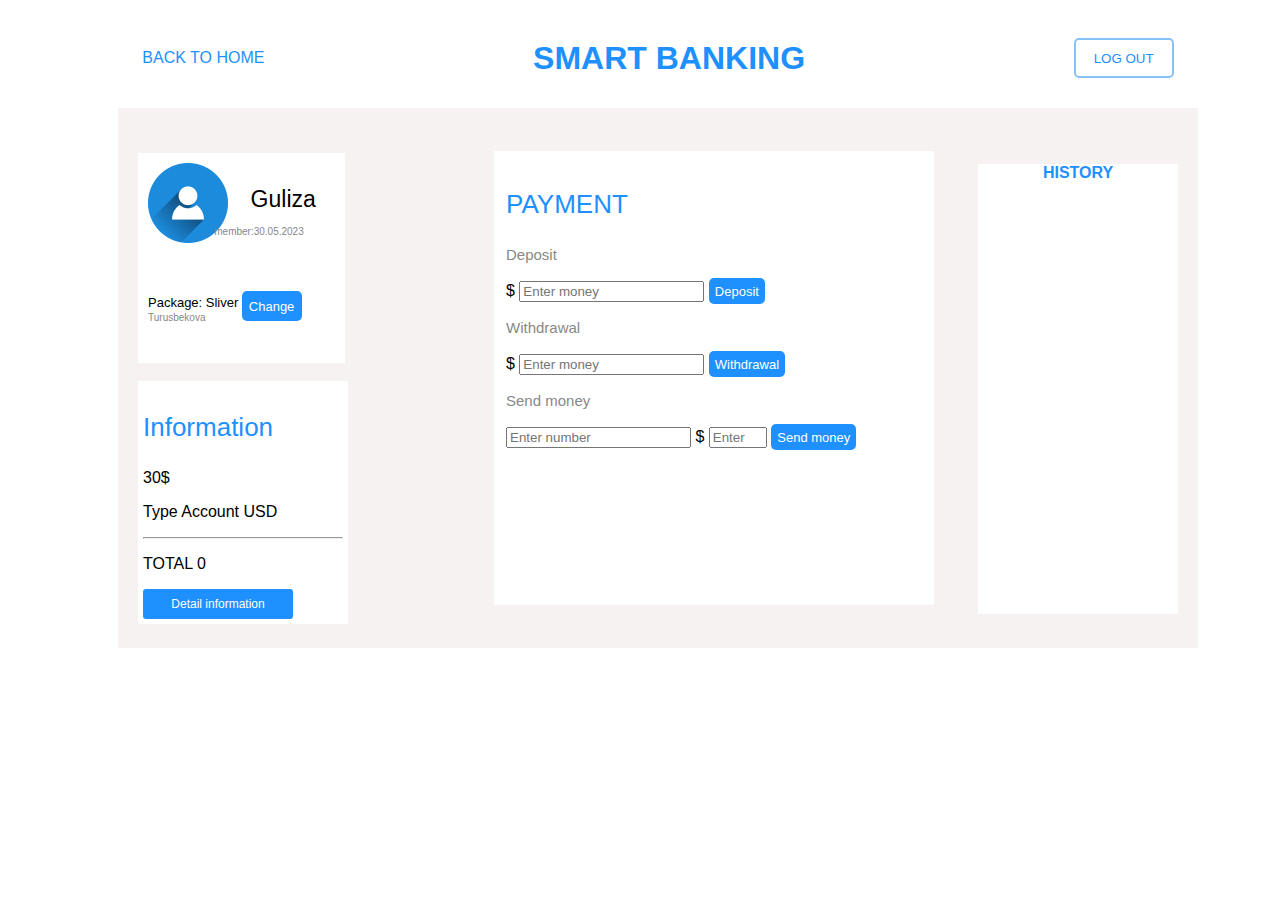
<file: hm-oDengi/index.html>
<!DOCTYPE html>
<html lang="en">
  <head>
    <meta charset="UTF-8" />
    <meta http-equiv="X-UA-Compatible" content="IE=edge" />
    <meta name="viewport" content="width=device-width, initial-scale=1.0" />
    <title>O!Dengi</title>
    <link rel="stylesheet" href="style.css" />
    <link rel="shortcut icon" href="./images/i.webp" type="image/x-icon" />
  </head>
  <body>
    <div class="container">
    <header class="header">
      <a class="a__href" href="#">
        <p>BACK TO HOME</p>
      </a>
      <a class="a__href" href="#">
        <h1>SMART BANKING</h1>
      </a>
      <a class="a__href" href="./2-dom/dom.html">
        <button class="btn__href">LOG OUT</button>
      </a>
    </header>
    <main class="main__html">
      <section>
        <div id="div__con">
          <div>
            <img
              class="image__contact"
              src="./images/person-1824144_1280.webp"
              alt=""/>
            <p id="user-status" class="p__sliver">Package: Sliver</p>
            <p id="user-lastname" class="p__viet">Turusbekova</p>
          </div>
          <div>
            <p id="user-name" class="vinh__p">Guliza</p>
            <p id="user-date" class="member__p">member:30.05.2023</p>
            <div>
              <button id="btn-change" class="d-f__btn">Change</button>
            </div>
          </div>
        </div>
        <br />
        <div class="info__bt-1">
          <p class="pay__info">Information</p>
          <p id="balance">30</p>
          <p id="type">Type Account USD</p>
          <hr />
          <p id="total">TOTAL 0</p>
          <button class="btn__info">Detail information</button>
        </div>
      </section>
      <section>
        <div>
          <p class="pay__info">PAYMENT</p>
          <p class="dep__with">Deposit</p>
          <span class="input-group-text">$</span>
          <input id="dep-number" type="number" placeholder="Enter money" />
          <button id="deposit" class="btn__dep" class="btn btn-primary">Deposit</button>
          <p  class="dep__with">Withdrawal</p>
          <span class="input-group-text">$</span>
          <input id="with-input" placeholder="Enter money" type="number" />
          <button id="withdrawal" class="btn__dep">Withdrawal</button>
          <p class="dep__with">Send money</p>
          <input id="input__user-name" placeholder="Enter number" type="number" />
          <span class="input-group-text">$</span>
          <input id="input__btn" class="input__btn-1" placeholder="Enter" type="number" />
          <button id="send__money" class="btn__dep">Send money</button>
        </div>
      </section>
      <section>
        <div class="balance_1">
            <h4>HISTORY</h4>
        </div>
      </section>
    </main>
  </div>
  </body>
  <script src="./main.js"></script>
</html>
</file>
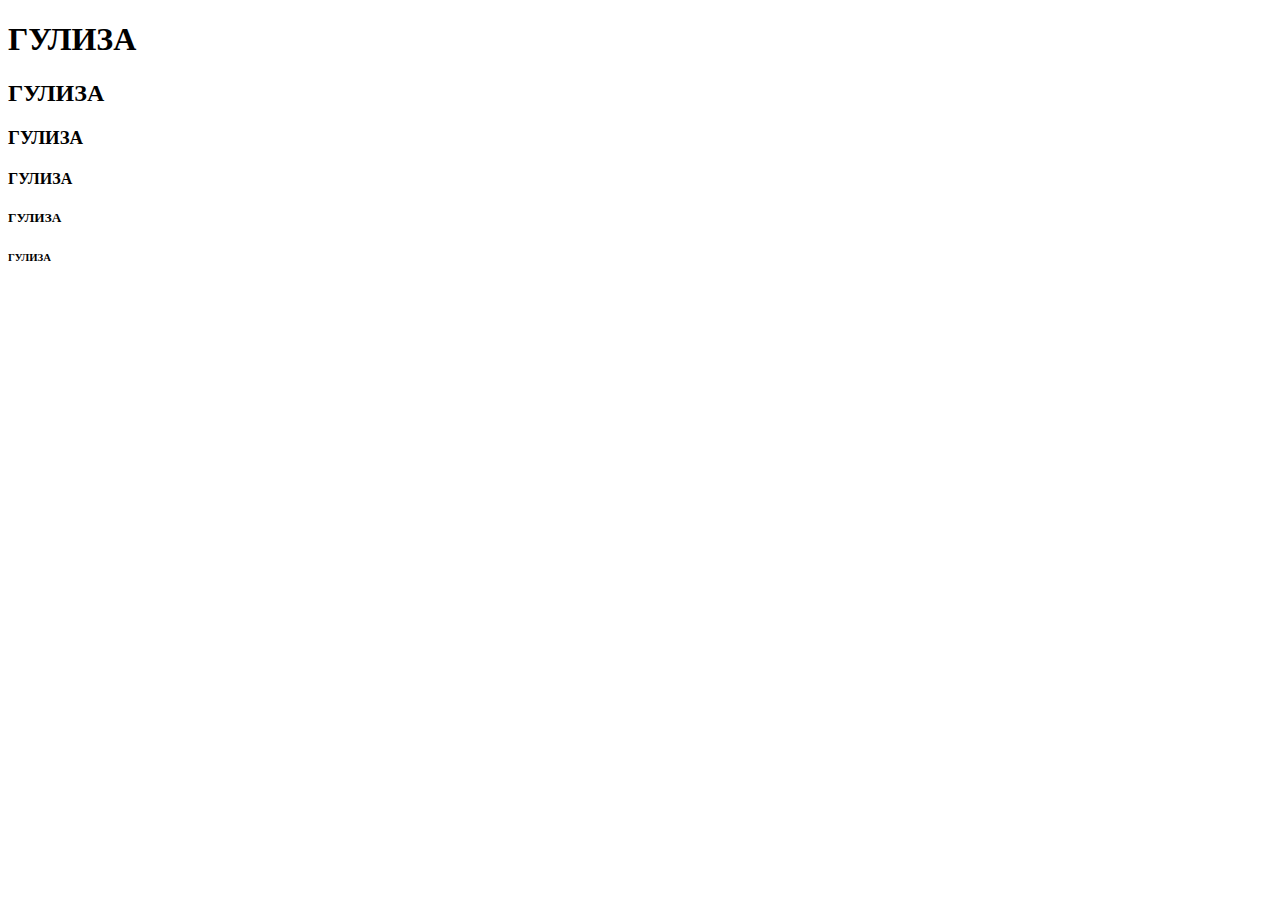
<file: hw-prompt/index.html>
<!DOCTYPE html>
<html lang="en">
<head>
    <meta charset="UTF-8">
    <meta http-equiv="X-UA-Compatible" content="IE=edge">
    <meta name="viewport" content="width=device-width, initial-scale=1.0">
    <title>homework.switch</title>
</head>
<body>
    <h1>ГУЛИЗА</h1>
    <h2>ГУЛИЗА</h2>
    <h3>ГУЛИЗА</h3>
    <h4>ГУЛИЗА</h4>
    <h5>ГУЛИЗА</h5>
    <h6>ГУЛИЗА</h6>
</body>
<script src="./main.js"></script>
</html>
</file>
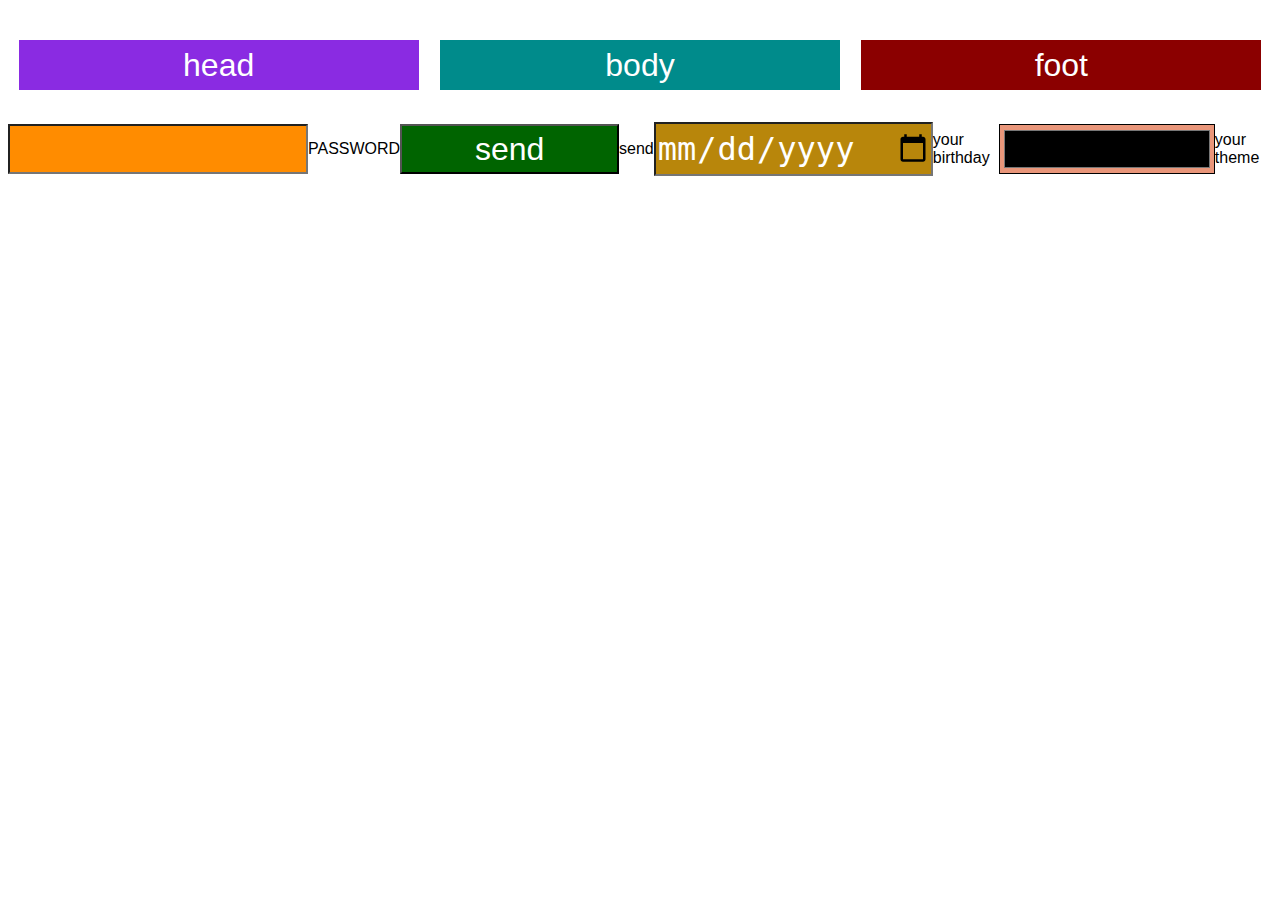
<file: lesson.1/index.html>
<!DOCTYPE html>
<html lang="en">
<head>
    <meta charset="UTF-8">
    <meta http-equiv="X-UA-Compatible" content="IE=edge">
    <meta name="viewport" content="width=device-width, initial-scale=1.0">
    <title>lesson1</title>
    <link rel="stylesheet" href="style.css">
    <!-- js -->
    <script src="./app.js"></script>
</head>
<body>
    <header class="header">
        <div class="divs">
            <p>head</p>
            <p>body</p>
            <p>foot</p>
        </div>
        <div class="div">
            <input type="search">PASSWORD
            <input type="button" value="send">send
            <input type="date" name="your birthday" id="you">your birthday
            <input type="color" name="themes color" id="you">your theme
        </div>
    </header>
</body>
</html>
</file>
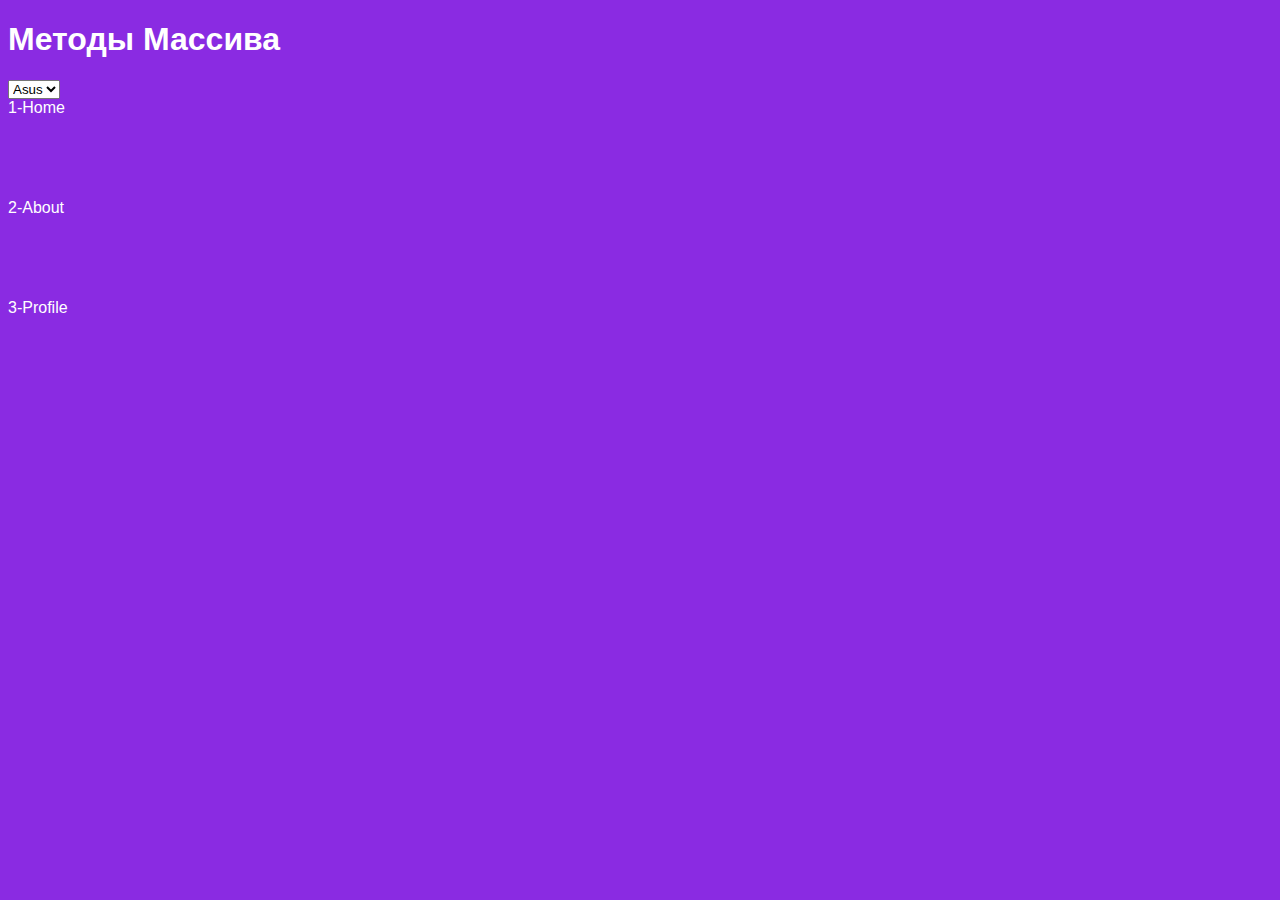
<file: lesson.10/index.html>
<!DOCTYPE html>
<html lang="en">
<head>
    <meta charset="UTF-8">
    <meta http-equiv="X-UA-Compatible" content="IE=edge">
    <meta name="viewport" content="width=device-width, initial-scale=1.0">
    <title>LESSON10</title>
</head>
<body>
    <h1>Методы Массива</h1>
    <select name="" id="variant">
        <option value="Asus">Asus</option>
        <option value="Acer">Acer</option>
        <option value="dell">Dell</option>
    </select>
</body>
<script src="./main.js"></script>
</html>
</file>
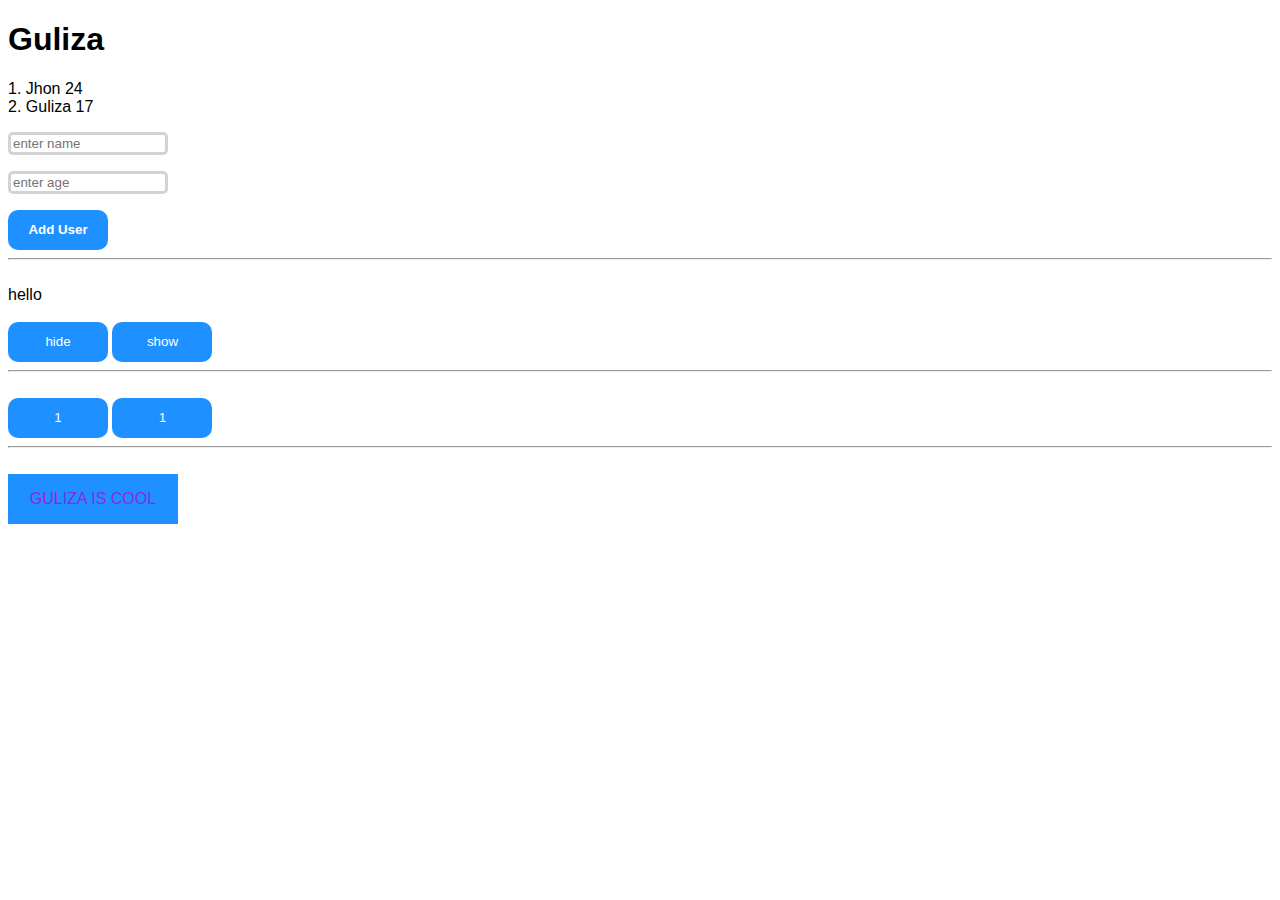
<file: lesson.11/index.html>
<!DOCTYPE html>
<html lang="en">
<head>
    <meta charset="UTF-8">
    <meta http-equiv="X-UA-Compatible" content="IE=edge">
    <meta name="viewport" content="width=device-width, initial-scale=1.0">
    <title>lesson-11</title>
    <link rel="stylesheet" href="style.css">
</head>
<body>
    <h1>Guliza</h1>
    <div id="root"></div>
    <p>
        <input id="enterName" type="text" placeholder="enter name">
    </p>
    <p>
        <input id="enterAge" type="text" placeholder="enter age">
    </p>
    <button id="addUser"> <b>Add User</b> </button>
    <br>
    <hr>
    <br>
    <div id="hello">hello</div>
    <br>
    <button id="hide">hide</button>
    <button id="show">show</button>
    <br>
    <hr>
    <br>
    <button id="addlist">1</button>
    <button id="minus">1</button>
    <br>
    <hr>
    <br>
    <div id="div"></div>
</body>
<script src="./main.js"></script>
</html>
</file>
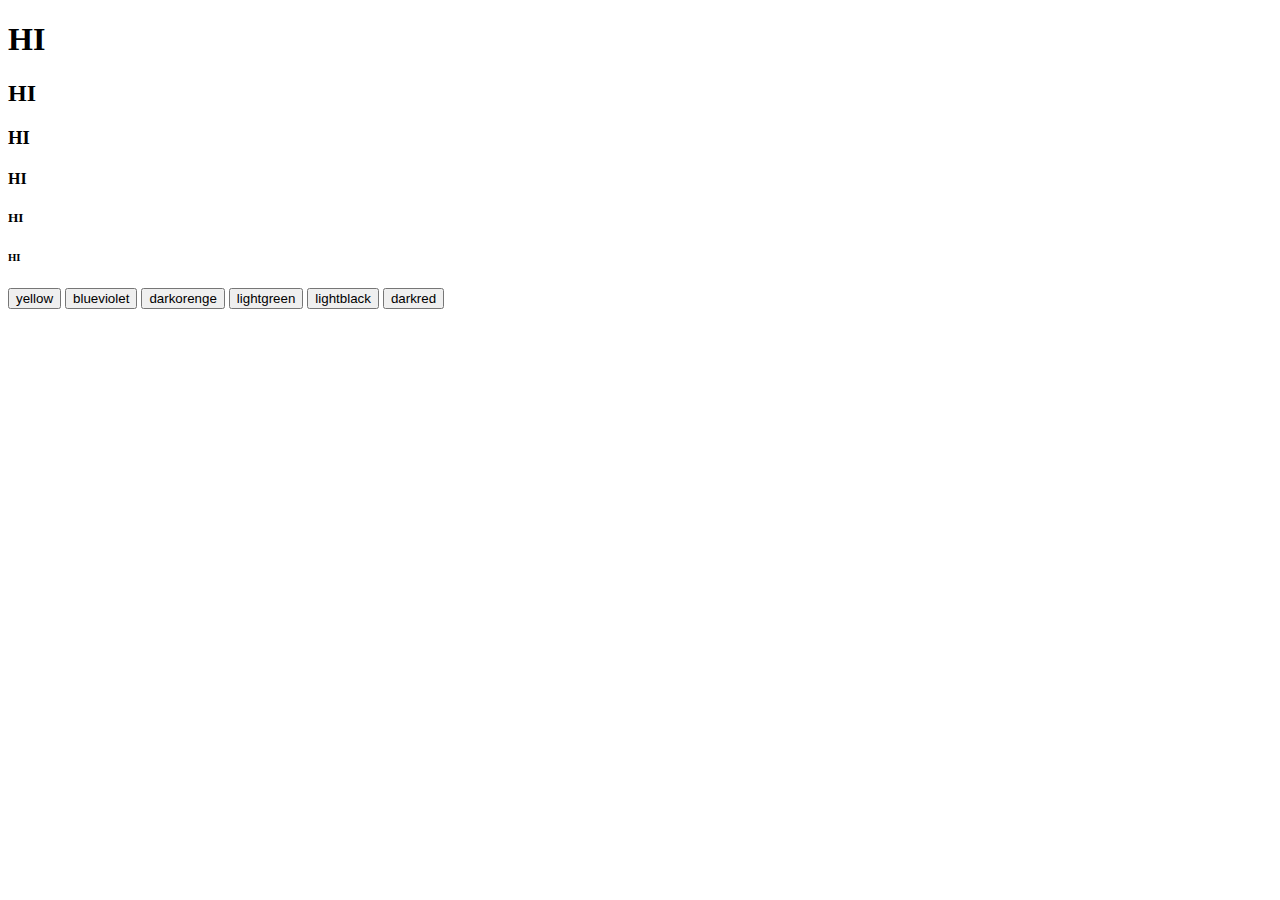
<file: lesson.4/index.html>
<!DOCTYPE html>
<html lang="en">
<head>
    <meta charset="UTF-8">
    <meta http-equiv="X-UA-Compatible" content="IE=edge">
    <meta name="viewport" content="width=device-width, initial-scale=1.0">
    <title>lesson4</title>
</head>
<body>
    <h1>HI</h1>
    <h2>HI</h2>
    <h3>HI</h3>
    <h4>HI</h4>
    <h5>HI</h5>
    <h6>HI</h6>
    <button>yellow</button>
    <button id="btn2">blueviolet</button>
    <button>darkorenge</button>
    <button id="btn_4">lightgreen</button>
    <button>lightblack</button>
    <button>darkred</button>
</body>
<script src="./main.js"></script>
</html>
</file>
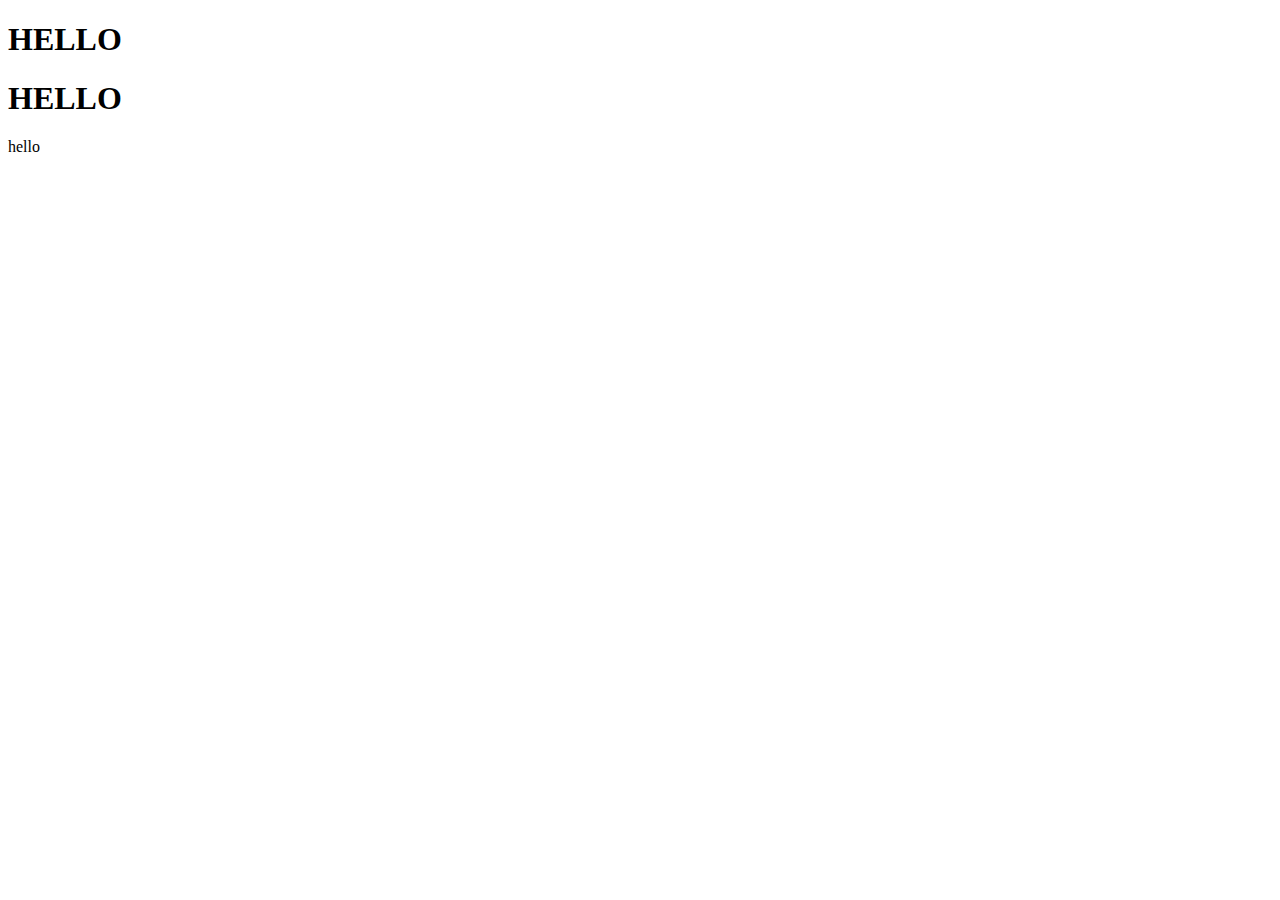
<file: lesson.7/index.html>
<!DOCTYPE html>
<html lang="en">
<head>
    <meta charset="UTF-8">
    <meta http-equiv="X-UA-Compatible" content="IE=edge">
    <meta name="viewport" content="width=device-width, initial-scale=1.0">
    <title>lesson7t</title>
</head>
<body>
    <h1>HELLO</h1>
    <h1>HELLO</h1>
    <div class="div">
        <span class="span"> hello</span>
    </div>
</body>
<script src="./main.js"></script>
</html>
</file>
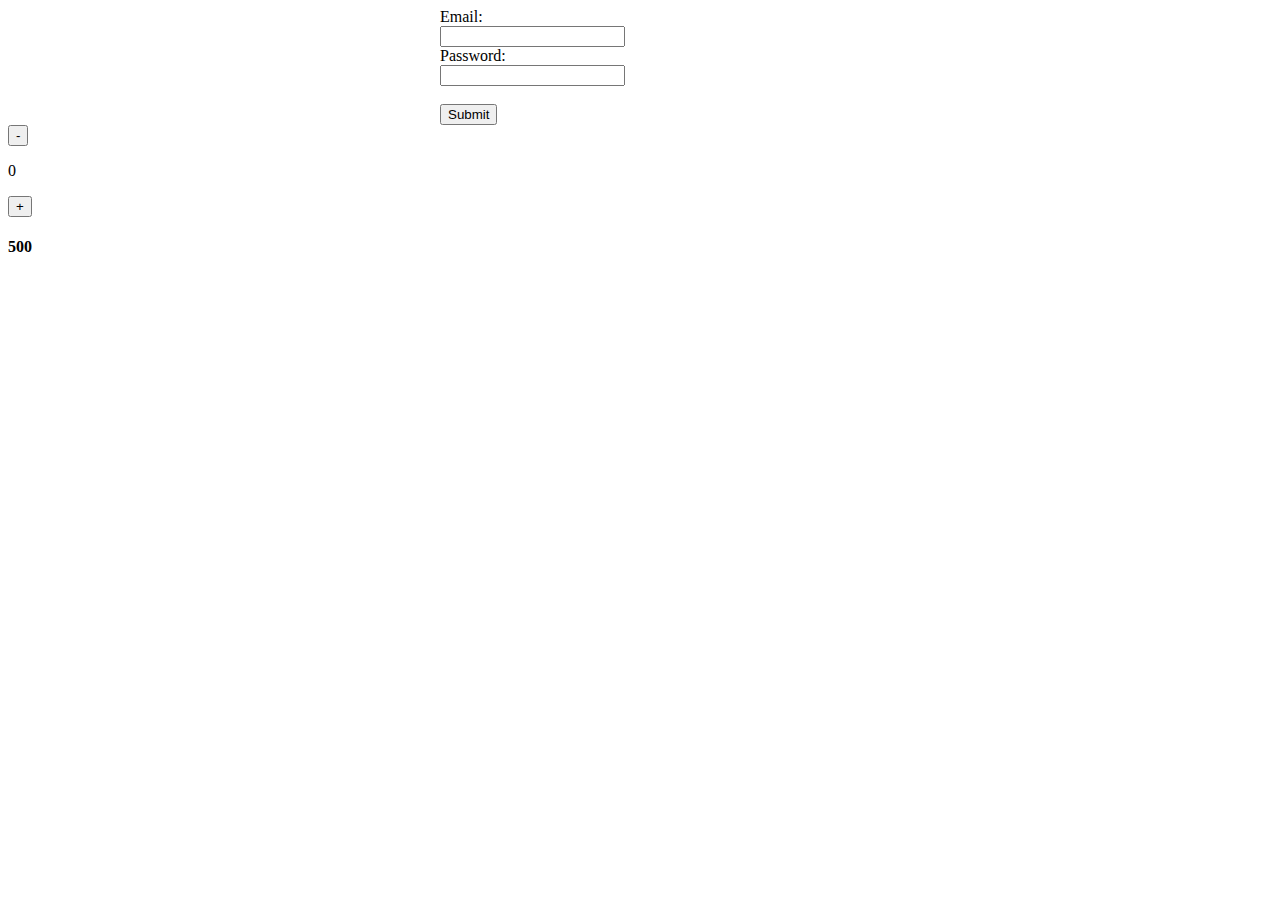
<file: veb-1/index.html>
<!DOCTYPE html>
<html lang="en">
<head>
    <meta charset="UTF-8">
    <meta http-equiv="X-UA-Compatible" content="IE=edge">
    <meta name="viewport" content="width=device-width, initial-scale=1.0">
    <title>veb-1</title>
    <link rel="stylesheet" href="style.css">
    <link rel="shortcut icon" href="https://avatars.mds.yandex.net/i?id=a85d1d1d50616fcd239a150bfa8f129d0a2465bb-7629177-images-thumbs&n=13" type="image/x-icon">
    <link href="https://cdn.jsdelivr.net/npm/bootstrap@5.0.2/dist/css/bootstrap.min.css" rel="stylesheet" integrity="sha384-EVSTQN3/azprG1Anm3QDgpJLIm9Nao0Yz1ztcQTwFspd3yD65VohhpuuCOmLASjC" crossorigin="anonymous">
</head>
<body class="mx-auto">
    <form id="form">
        Email:
        <br>
        <label for="">
            <input class="form-control" type="email" name="email">
        </label>
        <br>
        Password:
        <br>
        <label for="">
            <input class="form-control" type="password" name="password">
        </label>
        <br>
        <br>
        <input class="btn btn-primacy" type="submit">
    </form>
    <div class="d-flex align-items-center gap-3">
        <button class="btn btn-info" id="minus">-</button>
        <p id="text-count">0</p>
        <button class="btn btn-info" id="plus">+</button>
    </div>

    <h4 id="price">500</h4>
</body>
<script src="./main.js"></script>
</html>
</file>
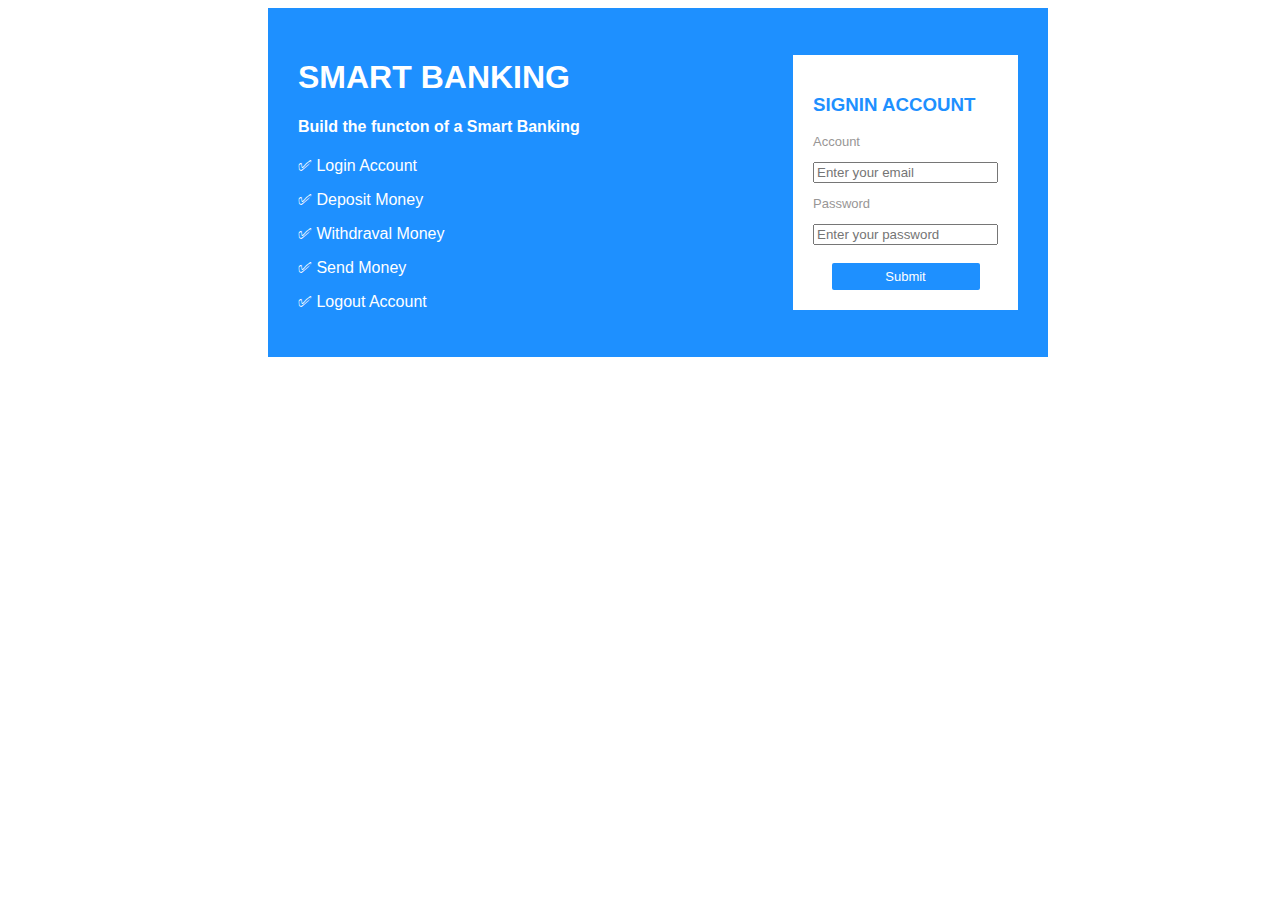
<file: hm-oDengi/2-dom/dom.html>
<!DOCTYPE html>
<html lang="en">
<head>
    <meta charset="UTF-8">
    <meta http-equiv="X-UA-Compatible" content="IE=edge">
    <meta name="viewport" content="width=device-width, initial-scale=1.0">
    <title>registruatura</title>
    <link rel="stylesheet" href="dom.css">
    <link rel="shortcut icon" href="../images/i.webp" type="image/x-icon">
</head>
<body>
    <div class="container">
    <main>
        <section>
            <h1>SMART BANKING</h1>
            <h4>Build the functon of a Smart Banking</h4>
            <p>✅︎ Login Account</p>
            <p>✅︎ Deposit Money</p>
            <p>✅︎ Withdraval Money</p>
            <p>✅︎ Send Money</p>
            <p>✅︎ Logout Account</p>
        </section>
        <section>
            <h3>SIGNIN ACCOUNT</h3>
            <p>Account</p>
            <label for="">
                <input id="email" placeholder="Enter your email" type="email" name="email">
            </label>
            <p>Password</p>
            <label for="">
                <input id="password" placeholder="Enter your password" type="password" name="password">
            </label>
            <br> <br>
            <input id="submit" type="submit">
        </section>
    </main>
</div>
</body>
<script src="./dom.js"></script>
</html>
</file>
<file: hm-oDengi/style.css>
body {
    font-family: 'Oswald', sans-serif;
}
.container {
    width: 1300px;
    margin: 0;
}
.header {
    display: flex;
    justify-content: space-around;
    align-items: center;
    width: auto;
    height: 100px;
}
.a__href {
    text-decoration: none;
    color: dodgerblue;
}
.main__html {
    display: flex;
    justify-content: space-between;
    align-items: center;
    width: 80%;
    height: 500px;
    margin: auto;
    background-color: rgb(246, 242, 242);
    padding: 20px;
}
.image__contact {
    width: 80px;
}
.btn__href{
    text-decoration: none;
    color: dodgerblue;
    width: 100px;
    height: 40px;
    border: 2px solid rgb(135, 193, 250);
    border-radius: 5px;
    background: none;
}
.main__html section:nth-child(1) {
    width: 30%;
    height: 450px;
    margin: 0;
}
.form-controll {
    border: 1px solid rgb(136, 136, 136);
    outline: none;
    margin-right: 10px;
}
#div__con {
    position: relative;
    width: 60%;
    background-color: #fff;
    padding: 10px;
    display: flex;
    height: 190px;
}
.vinh__p {
    padding-left: 9px;
    font-size: 23px;
    color: black;
}
.member__p {
    font-size: 10px;
    color: rgb(136, 136, 136);
    position: absolute;
    right: 20%;
    top: 30%;
}
.d-f__btn {
    position: absolute;
    bottom: 20%;
    background-color: dodgerblue;
    color: #fff;
    border: none;
    width: 60px;
    height: 30px;
    border-radius: 5px;
    font-size: 13px;
}
.p__viet {
    position: absolute;
    bottom: 30px;
    font-size: 10px;
    color: rgb(136, 136, 136);
}
.p__sliver {
    position: absolute;
    font-size: 13px;
    bottom: 40px;
}
#div__con div:nth-child(1) {
    width: 50%;
}
.btn__info {
    background-color: dodgerblue;
    color: #fff;
    border: none;
    border-radius: 3px;
    width: 150px;
    height: 30px;
    font-size: 12px;
}
.info__bt-1 {
    width: 200px;
    background-color: #fff;
    padding: 5px;
}
.main__html section:nth-child(2) {
    width: 40%;
    height: 430px;
    background-color: #fff;
    margin: 0;
    padding: 12px;
}
.pay__info {
    color: dodgerblue;
    font-size: 26px;
}
.dep__with {
    color: rgb(136, 136, 136);
    font-size: 15px;
}
.input__btn-1 {
    width: 50px;
}
.btn__dep {
    border: none;
    border-radius: 5px;
    background-color: dodgerblue;
    color: #fff;
    height: 26px;
    font-size: 13px;
}
input {
    outline: none;
}
.balance_1 {
    height: 450px;
    background-color: #fff;
    width: 200px;
    text-align: center;
    color: dodgerblue;
}
</file>
<file: lesson.1/style.css>
.header {
    display: flex;
    flex-direction: column;
    width: auto;
    height: 200px;
    font-family: 'Caveat', sans-serif;
}
div {
    display: flex;
    justify-content: space-around;
    align-items: center;
}
/* div:nth-child(1), div:nth-child(2), div:nth-child(3), div:nth-child(4) {
    width: 200px;
    height: 50px;
    border: 5%;
    background-color: blueviolet;
}
div:nth-child(2) {
    background-color: darkcyan;
}
div:nth-child(3) {
    background-color: darkred;
}
div:nth-child(4) {
    background-color: darkorange;
} */
.divs p:nth-child(1), p:nth-child(2), p:nth-child(3) {
    width: 400px;
    height: 50px;
    border: 5%;
    background-color: blueviolet;
    display: flex;
    justify-content: center;
    align-items: center;
    color: #ffffff;
    font-size: 2rem;
}
.divs p:nth-child(2) {
    background-color: darkcyan;
}
.divs p:nth-child(3) {
    background-color: darkred;
}
.div input:nth-child(1), input:nth-child(2), input:nth-child(3), input:nth-child(4) {
    width: 300px;
    height: 50px;
    border: 5%;
    background-color: darkorange;
    color: #ffffff;
    font-size: 2rem;
    display: flex;
    justify-content: center;
    align-items: center;
}
.div input:nth-child(2) {
    background-color: darkgreen;
}
.div input:nth-child(3) {
    background-color: darkgoldenrod;
}
.div input:nth-child(4) {
    background-color: darksalmon;
}
</file>
<file: lesson.11/style.css>
body {
    font-family: 'Oswald', sans-serif;
}
input {
    width: 150px;
    height: 30%;
    text-decoration: none;
    border: solid lightgray;
    border-radius: 5px;
}
button {
    width: 100px;
    height: 40px;
    background-color: dodgerblue;
    border: none;
    border-radius: 10px;
    color: #fff;
}
</file>
<file: veb-1/style.css>
#form {
    width: 400px;
    margin: auto;
}
</file>
<file: hm-oDengi/2-dom/dom.css>
.container {
    width: 1300px;
    margin: 0;
}
main {
    background-color: dodgerblue;
    display: flex;
    justify-content: space-between;
    align-items: center;
    margin: 0 20% 0 20%;
    padding: 30px;
    font-family: 'Oswald', sans-serif;
}
main>section:first-child {
    color: #fff;
}
main>section:last-child {
    background-color: #fff;
    margin: 0;
    padding: 20px;
}
main>section:last-child>h3 {
    color: dodgerblue;
}
main>section:last-child>p {
    color: #989696;
    font-size: 13px;
}
main>section:last-child>input:last-child {
    border: none;
    border-radius: 2px;
    background-color: dodgerblue;
    color: #fff;
    font-size: 13px;
    width: 80%;
    height: 27px;
    margin: 0 0 0 10%;
}main>section:last-child>input:nth-child(1), main>section:last-child>input:nth-child(2) {
    border: solid #989696;
    border-radius: 2px;
    background-color: #fff;
}
input {
    outline: none;
}
</file>
